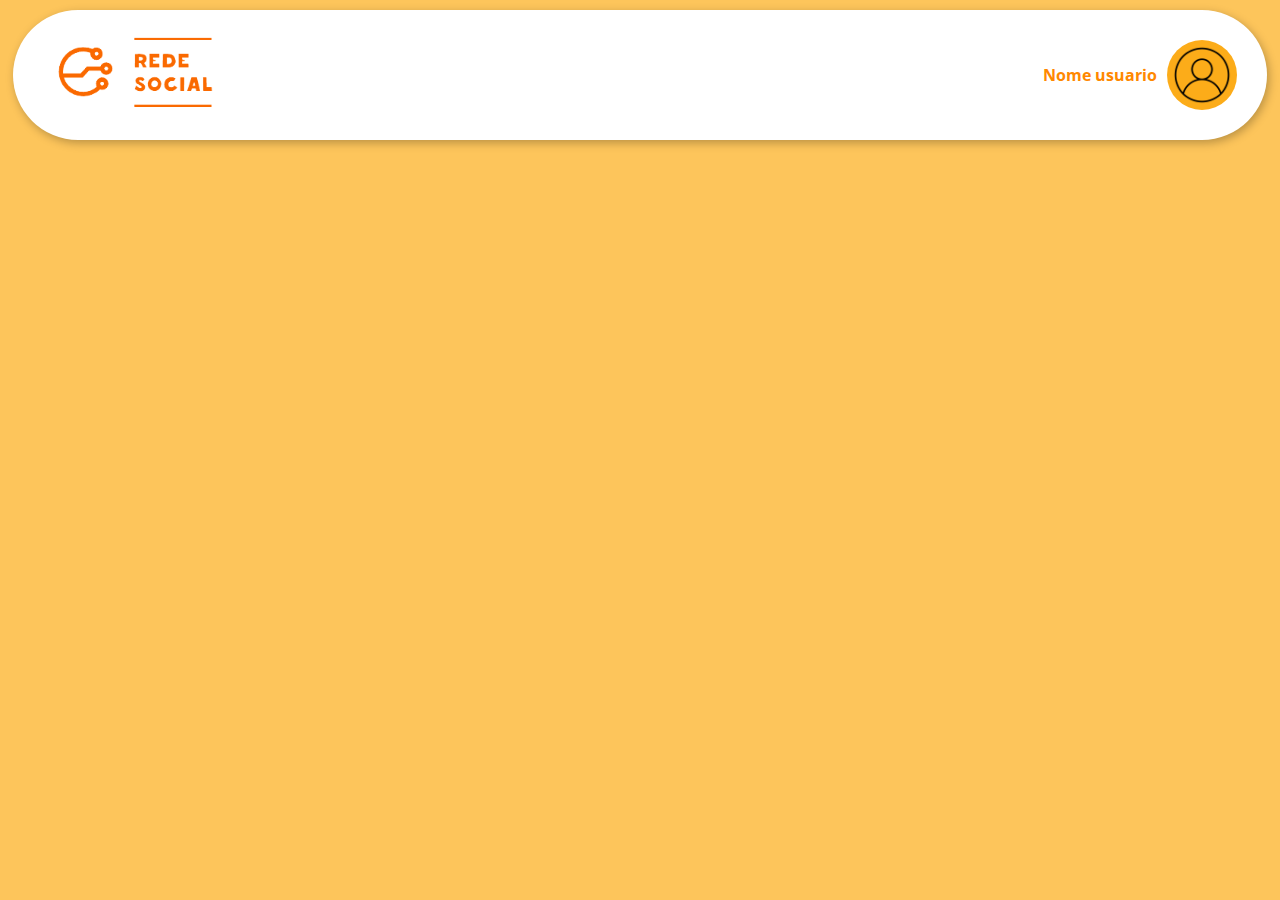
<file: index.html>
<!DOCTYPE html>
<html lang="pt-br">
<head>
    <meta charset="UTF-8">
    <meta http-equiv="X-UA-Compatible" content="IE=edge">
    <meta name="viewport" content="width=device-width, initial-scale=1.0">
    <!-- link do google fonts -->
    <link rel="preconnect" href="https://fonts.gstatic.com" crossorigin>
    <link href="https://fonts.googleapis.com/css2?family=Open+Sans:wght@300&display=swap" rel="stylesheet">
    <!-- pagina de estilo do site -->
    <link rel="stylesheet" href="stylesheet/style.css">
    <!-- Script do site -->
    <script src="script/app.js" defer></script>
    <title>Rede Social</title>
</head>
<body>
    <header class="header">
        <img class="logo" src="img/horizontal_on_white_by_logaster-removebg-preview.png" alt="">
        <a href="usuario.html" class="navbar">
            <p class="name-user">Nome usuario</p>
            <img class="icon-usuario" src="img/perfil.png" alt="">
        </a>
    </header>
    <section class="section">      
    </section>
</body>
</html>
</file>
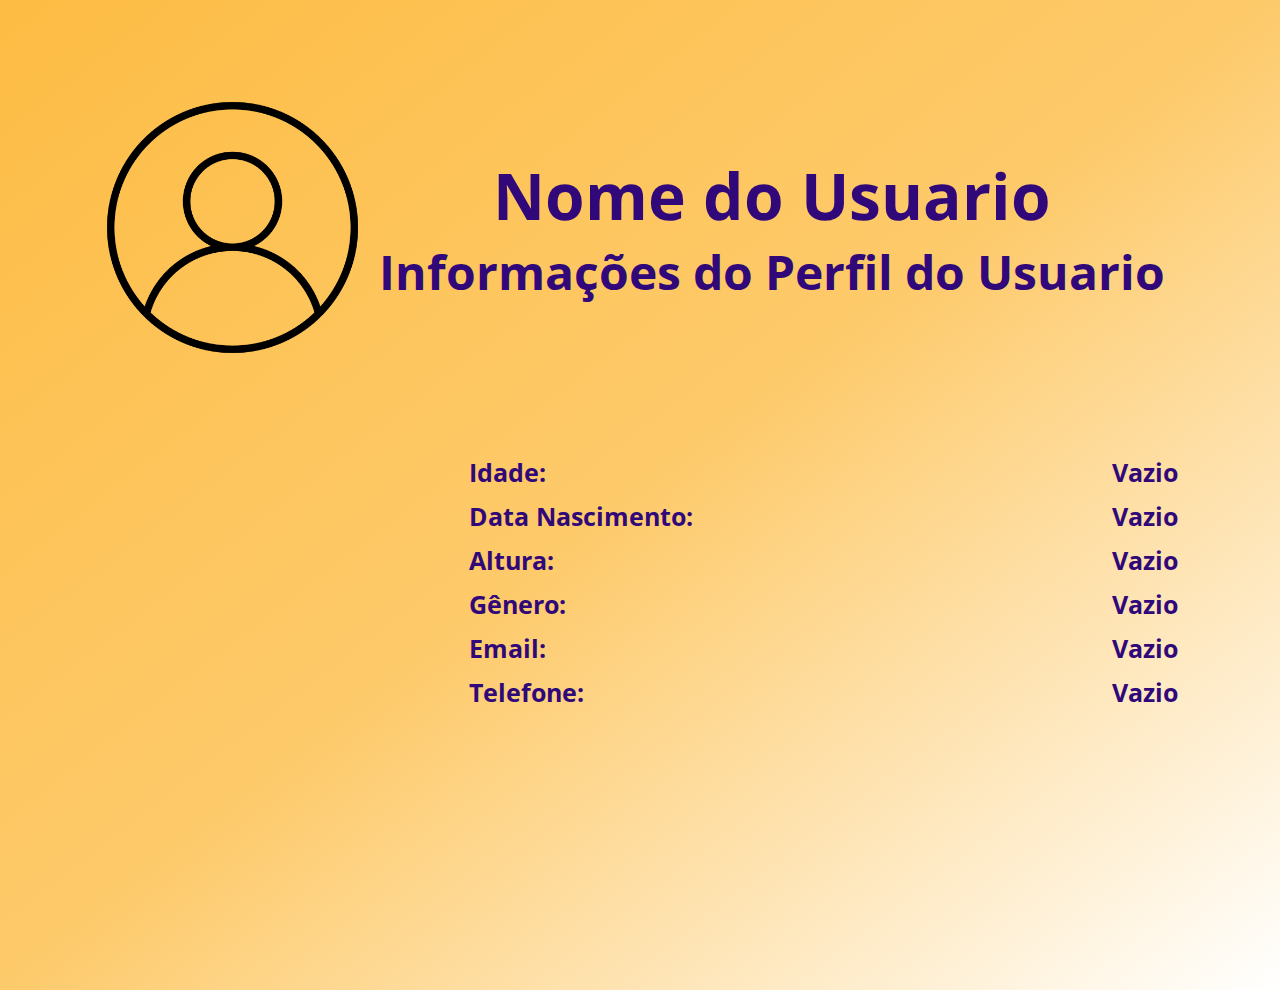
<file: usuario.html>
<!DOCTYPE html>
<html lang="en">
<head>
    <meta charset="UTF-8">
    <meta http-equiv="X-UA-Compatible" content="IE=edge">
    <meta name="viewport" content="width=device-width, initial-scale=1.0">
    <link rel="preconnect" href="https://fonts.googleapis.com">
    <link rel="preconnect" href="https://fonts.gstatic.com" crossorigin>
    <link href="https://fonts.googleapis.com/css2?family=Open+Sans:wght@300&display=swap" rel="stylesheet">
    <link rel="stylesheet" href="stylesheet/style1.css">
    <title>Rede Social-Perfil</title>
</head>
<body>
    
    <header class="header">
        <img class="icon-user" src="img/perfil.png" alt="">
        <div class="sobre">
            <h1 class="title">Nome do Usuario</h1>
            <h2>Informações do Perfil do Usuario</h2>
        </div>
    </header>
    <main class="container">
        <ul >
            <li class="container-seg">Idade: <p>Vazio</p></li>
            <li class="container-seg">Data Nascimento: <p> Vazio</p></li>
            <li class="container-seg">Altura: <p> Vazio</p></li>
            <li class="container-seg">Gênero: <p> Vazio</p></li>
            <li class="container-seg">Email: <p> Vazio</p></li>
            <li class="container-seg">Telefone: <p> Vazio</p></li>
        </ul>
    </main>
</body>
</html>
</file>
<file: stylesheet/style.css>
*{
    padding: 0;
    margin: 0;
    box-sizing: border-box;
    font-family: 'Open Sans', sans-serif;
}
body{
    background-color: rgba(253, 190, 71, 0.89);
    height: 90vh;
    display: flex;
    flex-direction: column;
    align-items: center;
}

.header{
    background-color: white;
    display: flex;
    justify-content: space-between;
    align-items: center;
    height: 130px;
    width: 98%;
    border-radius: 100px;
    margin: 10px;
    box-shadow: 2px 3px 10px rgba(0, 0, 0, 0.267);
}



.logo{
    width: 250px;
    transition: .6s;
}

.logo:hover{
    transform: scale(1.1);
    cursor: pointer;
}

.icon-usuario{
    width: 70px;
    padding: 5px; 
    margin: 10px;
    background-color: rgb(252, 172, 25);
    border-radius: 100%;
    transition: .6s;
}

.name-user{
    transition: .6s;
}

.name-user:hover{
    transform: scale(1.1);
}

.icon-usuario:hover{
    transform: scale(1.2);
    
}

.navbar{
    display: flex;
    align-items: center;
    margin-right: 20px;
    text-decoration: none;
    color: rgb(255, 136, 0);
    font-weight: bold;
}



.section{
    width: 100%;
    display: flex;
    flex-direction: column;
    align-items: center;
    
}
.post{
    display: flex;
    flex-direction: column;
    background-color: white;
    width: 30%;
    border-radius: 20px;
    padding: 10px;
    box-shadow: 3px 5px 10px rgba(0, 0, 0, 0.315);
    margin: 20px;
}
.post-icon{
    width: 15%;
    align-self: flex-end;
    margin-bottom: 10px;
}
.post-icon:hover{
    cursor: pointer;
}
.img-post{
    width: 100%;
    border-radius: 10px;
    transition: .5s;
}

.img-post:hover{
    transform: scale(2);
    background: rgba(0, 0, 0, 0.822);
    box-shadow: 1px 1px 200px 200px rgba(0, 0, 0, 0.363);
}

.title{
    margin-top: 20px;
}
</file>
<file: stylesheet/style1.css>
*{
    padding: 0;
    margin: 0;
    box-sizing: border-box;
    font-family: 'Open Sans', sans-serif;
}

body{
    height: 100vh;
    background: linear-gradient(to bottom right,rgba(253, 172, 21, 0.801),rgba(253, 189, 70, 0.801), rgba(255, 255, 255, 0.767));
}
.header{
    margin: 90px;
    display: flex;
    align-items: center;
    justify-content: space-around;
}

.sobre{
    display: flex;
    flex-direction: column;
    align-items: center;
    font-size: 200%;
    color: #300879;
    margin-right: 20px;
}

.icon-user{
    width: 25%;
   
}
.container-seg{
    display: flex;
    justify-content: space-between;
    margin: 2px 8% 10px 36.65%;
    font-size: 25px;
    font-weight: bold;
    color: #300879;
}
</file>
